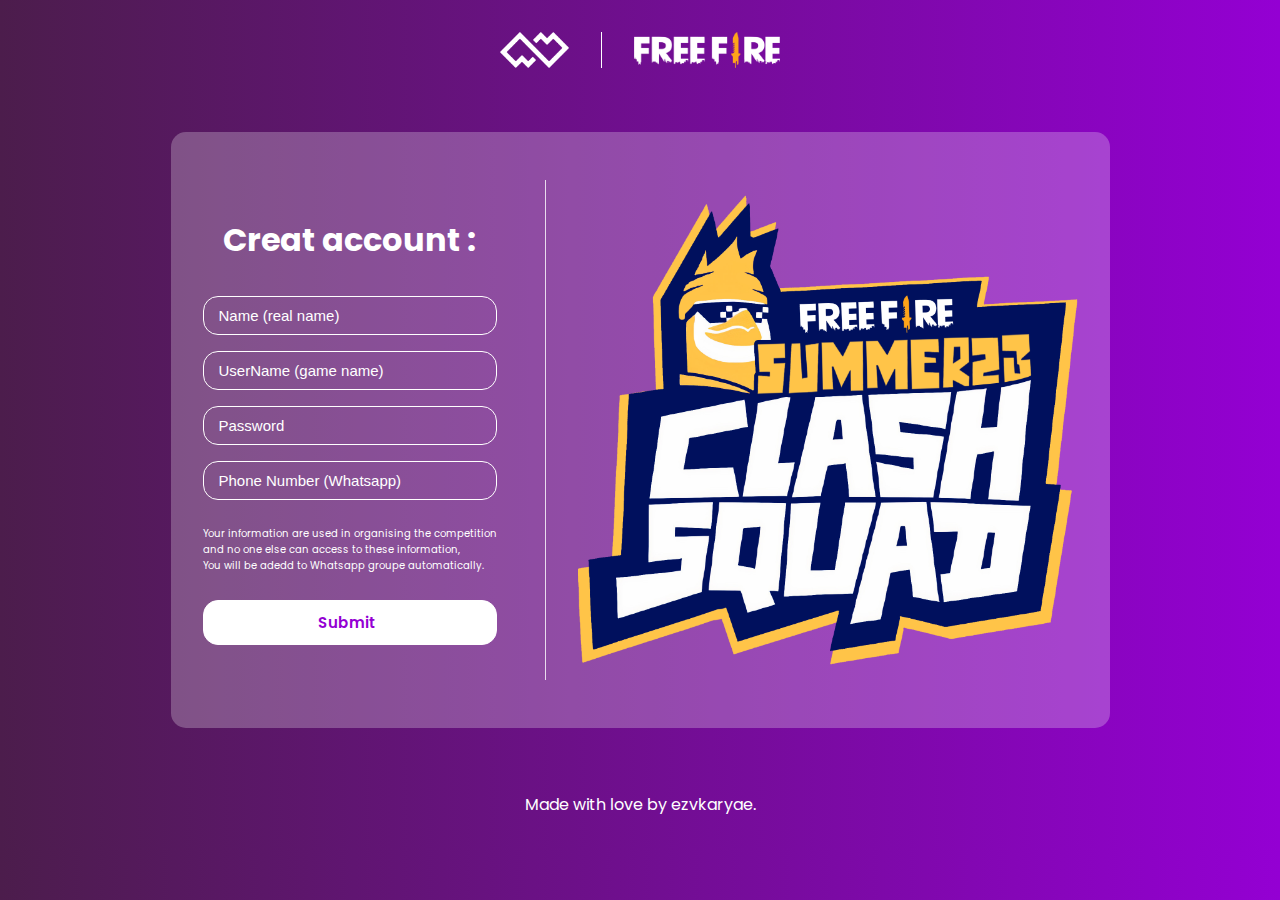
<file: index.html>
<!DOCTYPE html>
<html lang="en">
<head>
    <meta charset="UTF-8">
    <meta name="viewport" content="width=device-width, initial-scale=1.0">
    <title>CS ChampionShip 1st Edition</title>
    <link rel="stylesheet" href="/style.css">
    <script src="https://ajax.googleapis.com/ajax/libs/jquery/3.6.4/jquery.min.js"></script>
</head>
<body onload="loadinga(),signed()">
    <div id="ezz"><img src="/src/images/redzoneLogo.png" alt=""></div>
    <nav>
        <img src="/src/images/redzoneLogo.png" alt="redzone logo" class="redzonelogo">
        <img src="/src/images/ff.png" alt="freefire logo">
    </nav>
    <main>
        <div class="signUp">
            <h1>Creat account :</h1>
            <form 
                action="https://formspree.io/f/mqkvaaow"
                method="POST">
                <input name="name" type="text" required placeholder="Name (real name)" id="name">
                <input name="username" type="text" required placeholder="UserName (game name)" id="username">
                <input name="password" type="password" required placeholder="Password" id="password">
                <input name="phone" type="text" required placeholder="Phone Number (Whatsapp)" id="phonenumber">
                <p class="infos">
                    Your information are used in organising the competition<br> 
                    and no one else can access to these information,<br>
                    You will be adedd to Whatsapp groupe automatically.
                </p>
                <input type="submit" onclick="local()" >
            </form>
        </div>
        <img class="png" src="/src/images/loog.png">
    </main>
    <p class="made">Made with love by ezvkaryae.</p>
    <script src="/main.js"></script>
</body>
</html>
</file>
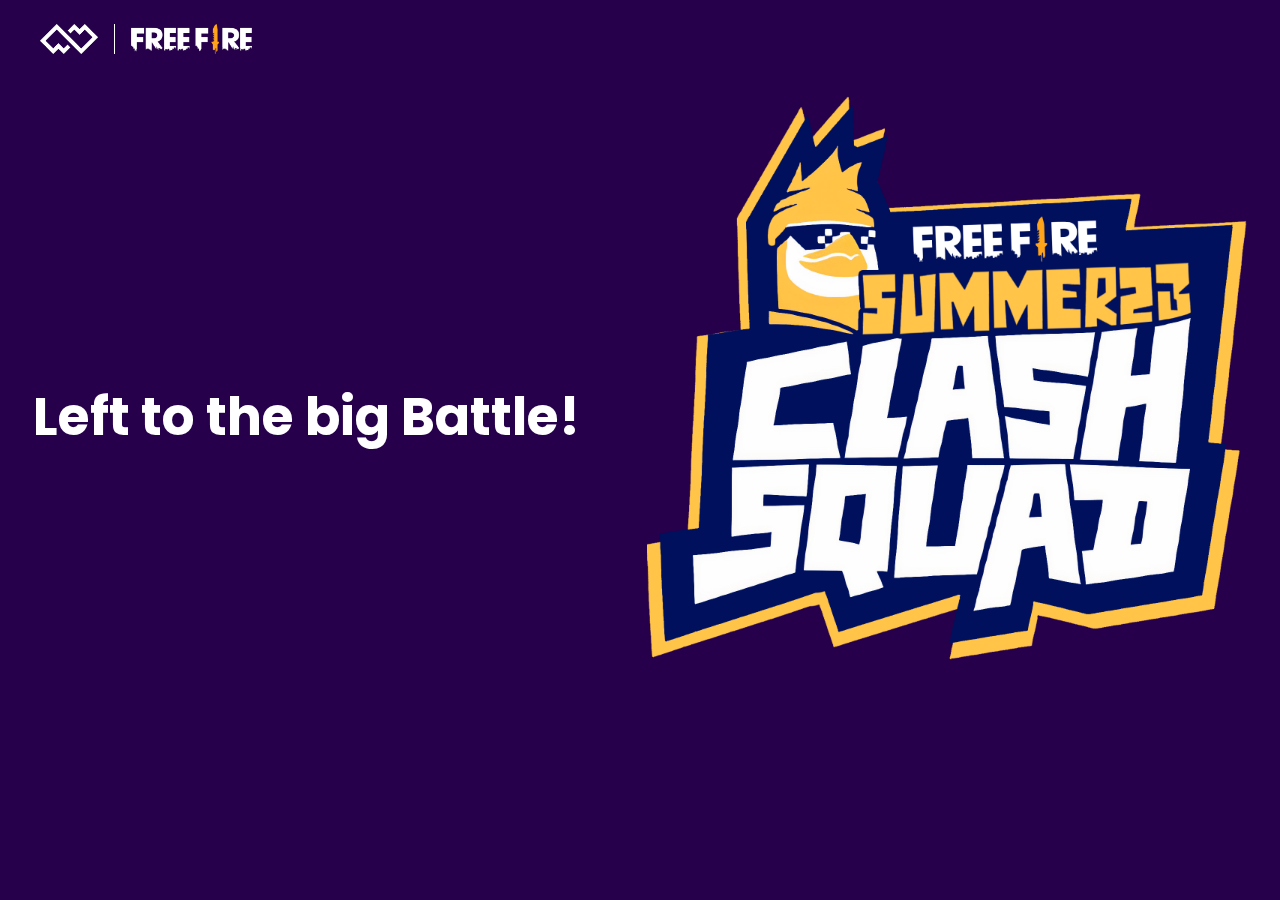
<file: src/pages/home.html>
<!DOCTYPE html>
<html lang="en">
<head>
    <meta charset="UTF-8">
    <meta name="viewport" content="width=device-width, initial-scale=1.0">
    <title>Home | CS Summer23</title>
    <link rel="stylesheet" href="/src/styles/home.css">
</head>
<body>
    <nav>
        <img src="/src/images/redzoneLogo.png" alt="redzonelogo" class="redzonelogo">
        <img src="/src/images/ff.png" alt="freefire logo" >
    </nav>
    <main>
        <h1><span id="date"></span><br> Left to the big Battle!</h1>
        <img src="/src/images/loog.png" alt="">
    </main>
    <script src="/main.js"></script>
</body>
</html>
</file>
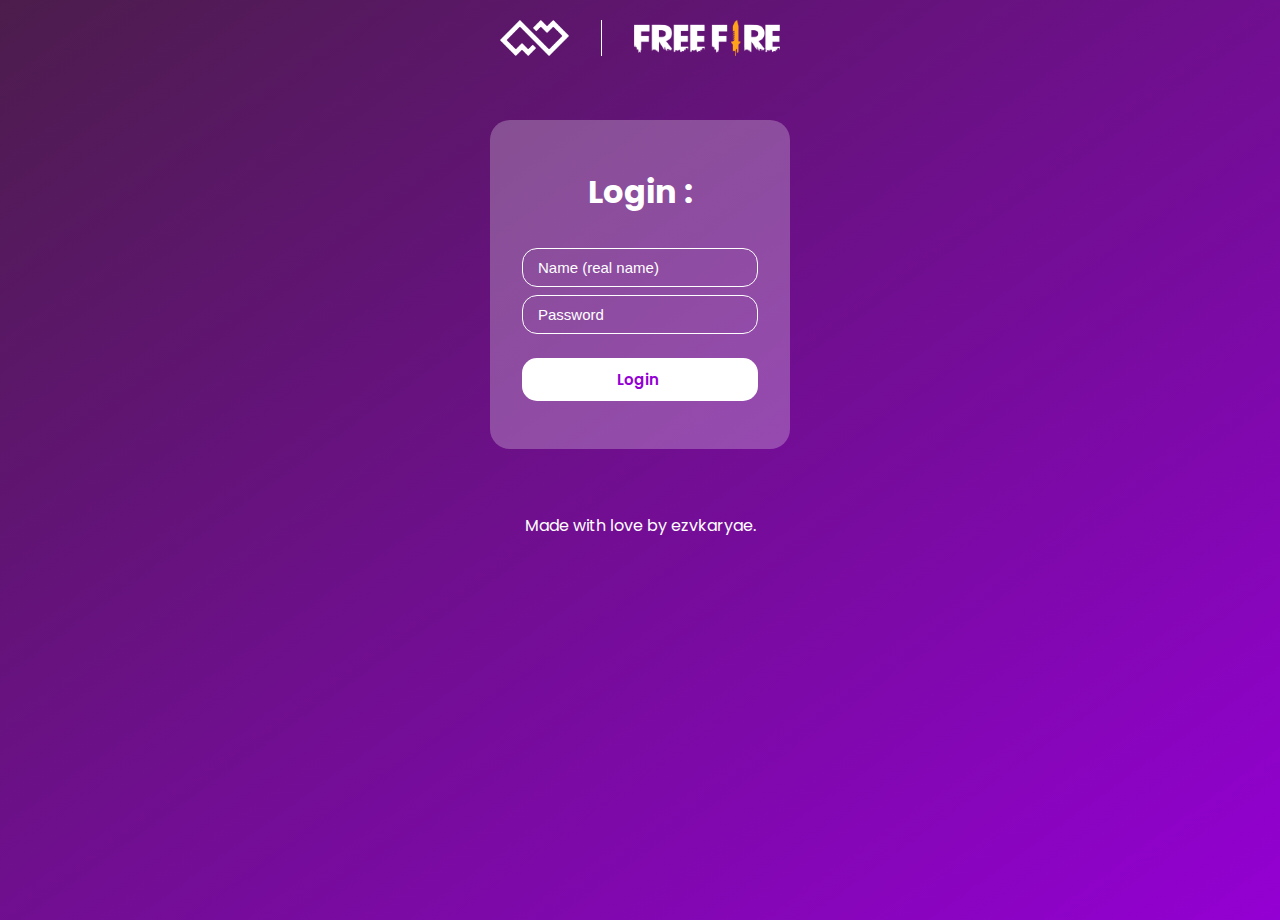
<file: src/pages/login.html>
<!DOCTYPE html>
<html lang="en">
<head>
    <meta charset="UTF-8">
    <meta name="viewport" content="width=device-width, initial-scale=1.0">
    <title>Login | CSCS1 </title>
    <script src="https://ajax.googleapis.com/ajax/libs/jquery/3.6.4/jquery.min.js"></script>
    <link rel="stylesheet" href="../styles/login.css">
</head>
<body onload="loadinga()">
    <div id="ezz"><img src="/src/images/redzoneLogo.png" alt=""></div>
    <nav>
        <img src="/src/images/redzoneLogo.png" alt="redzone logo" class="redzonelogo">
        <img src="/src/images/ff.png" alt="freefire logo">
    </nav>
    <div class="signUp">
        <h1>Login :</h1>
        <form action="sign up">
            <input type="text" required placeholder="Name (real name)" id="loginname">
            <input type="password" required placeholder="Password" id="loginpassword">
            <span id="error"></span>
        </form>
        <button onclick="match()" class="submit">Login</button>
    </div>
    <p class="made">Made with love by ezvkaryae.</p>
    <script src="/main.js"></script>
</body>
</html>
</file>
<file: style.css>
@import url('https://fonts.googleapis.com/css2?family=Poppins:wght@100;200;300;400;500;600;700;800;900&display=swap');

@keyframes loading {
    from{
        opacity: 0;
    }to{
        opacity: 1;
    }
}
*{
    margin: 0;
    padding: 0;
    box-sizing: border-box;
}
body{
    font-family: 'Poppins', sans-serif;
    background-image: linear-gradient(to right, rgb(76, 29, 76), darkviolet);
    height: max-content;
    color: white;
}

/* Navbar styling */
nav{
    display: flex;
    justify-content: center;
    margin: 2rem;
    gap: 2rem;
}
nav img{
    height: 4vh;
}
.redzonelogo{
    border-right: 1px solid white;
    padding-right: 2rem;
}

/* Form styling */
.signUp{
    display: block;
    width: max-content;
    border-radius: 20px;
    font-family: 'Poppins', sans-serif;
}
.signUp form{
    display: flex;
    flex-direction: column;
    gap: 1rem;
}
.signUp form input{
    background-color: transparent;
    border: 1px solid white ;
    border-radius: 15px;
    padding: 10px 20px 10px 15px;
    font-size: 15px;
    font-weight: 500;
    color: white;
    width: 100%;
}
.signUp form input::placeholder{
    color: white;
}
.signUp form input:focus{
    outline: 1px solid white;
    background-color: transparent;
}
.signUp form input:focus::placeholder{
    opacity: 0;
}
.signUp form input[type=submit]{
    cursor: pointer;
    background-color: white;
    color: darkviolet;
    font-family: 'Poppins', sans-serif;
    font-weight: 600;
    transition: 300ms;
    background-color: transparent;
    border: 1px solid white ;
    border-radius: 15px;
    padding: 10px 20px 10px 15px;
    font-size: 15px;
    background-color: white;
    width: 14rem;
    width: 100%;
}
.signUp form input[type=submit]:hover{
    transform: scale(1.05);
}
.infos{
    font-size: 10px;
    margin: 10px 0;
}
.signUp h1{
    text-align: center;
    margin-bottom: 2rem;
}
.made{
    text-align: center;
    margin-bottom: 2rem;
}
#ezz{
    position: absolute;
    left: 50%;
    top: 50%;
    transform: translate(-50%,-50%);
    background-color: rgb(0, 0, 0, 0.8);
    padding: 100%;
}
#ezz img{
    animation: loading 1s ease-out infinite;
    height: 5vh;
}
main{
    width: max-content;
    display: flex;
    align-items: center;
    justify-content: center;
    margin: 4rem auto;
    gap: 3rem;
    padding: 3rem 2rem;
    background-color: rgb(255, 255, 255, 0.25);
    border-radius: 15px;
}
.png{
    height: 500px;
    padding-left: 2rem;
    border-left: 1px solid rgb(255, 255, 255, 0.8);
}
@media (max-width : 950px ) {
    main{
        flex-direction: column-reverse;
    }
    .png{
        height: 400px;
        padding-left: 0;
        padding-bottom: 2rem;
        border-left: none;
        border-bottom: 1px solid rgb(255, 255, 255, 0.8);
    }
}
</file>
<file: src/styles/home.css>
@import url('https://fonts.googleapis.com/css2?family=Poppins:wght@100;200;300;400;500;600;700;800;900&display=swap');
*{
    margin: 0;
    padding: 0;
    box-sizing: border-box;
}
body{
    font-family: 'Poppins', sans-serif;
    background-color: rgb(38, 0, 74);
    color: white;
}
nav{
    display: flex;
    padding: 1.5rem 2.5rem;
}
nav img{
    height: 30px;
}
.redzonelogo{
    padding-right: 1rem;
    border-right: 1px solid white;
    margin-right: 1rem;
}
main{
    display: flex;
    align-items: center;
    justify-content: space-around;
}
main img{
    height: 600px;
}
main h1{
    font-size: 52px;
    text-align: center;
}
</file>
<file: src/styles/login.css>
@import url('https://fonts.googleapis.com/css2?family=Poppins:wght@100;200;300;400;500;600;700;800;900&display=swap');

@keyframes loading {
    from{
        opacity: 0;
    }to{
        opacity: 1;
    }
}
*{
    margin: 0;
    padding: 0;
    box-sizing: border-box;
}
body{
    font-family: 'Poppins', sans-serif;
    background-image: linear-gradient(to bottom right, rgb(76, 29, 76), darkviolet);
    background-repeat: no-repeat;
    background-size: cover;
    overflow: hidden;
    height: 100vh;
    color: white;
}

/* Navbar styling */
nav{
    display: flex;
    justify-content: center;
    margin: 1.25rem 2rem;
    gap: 2rem;
}
nav img{
    height: 4vh;
}
.redzonelogo{
    border-right: 1px solid white;
    padding-right: 2rem;
}

/* Form styling */
.signUp{
    padding: 3rem 2rem;
    display: block;
    width: max-content;
    margin: 4rem auto;
    border-radius: 20px;
    background-color: rgb(255, 255, 255, 0.25);
    font-family: 'Poppins', sans-serif;
}
.signUp form{
    display: flex;
    flex-direction: column;
    gap: 0.5rem;
}
.signUp form input{
    background-color: transparent;
    border: 1px solid white ;
    border-radius: 15px;
    padding: 10px 20px 10px 15px;
    font-size: 15px;
    font-weight: 500;
    color: white;
    width: 100%;
}
.signUp form input::placeholder{
    color: white;
}
.signUp form input:focus{
    outline: 1px solid white;
    background-color: transparent;
}
.signUp form input:focus::placeholder{
    opacity: 0;
}
.submit{
    cursor: pointer;
    background-color: white;
    color: darkviolet;
    font-family: 'Poppins', sans-serif;
    font-weight: 600;
    transition: 300ms;
    border-radius: 15px;
    padding: 10px 20px 10px 15px;
    font-size: 15px;
    width: 100%;
    border: none;
    margin-top: 1rem;
}
.submit:hover{
    transform: scale(1.05);
}
.signUp h1{
    text-align: center;
    margin-bottom: 2rem;
}
.made{
    text-align: center;
}
#error{
    color: rgb(181, 22, 22);
    font-family: 'Poppins', sans-serif;
    font-size: 14px;
    font-weight: 600;
    line-height: 17px;
}
#ezz{
    position: absolute;
    left: 50%;
    top: 50%;
    transform: translate(-50%,-50%);
    background-color: rgb(0, 0, 0, 0.8);
    padding: 100%;
}
#ezz img{
    animation: loading 1s ease-out infinite;
    height: 5vh;
}
</file>
